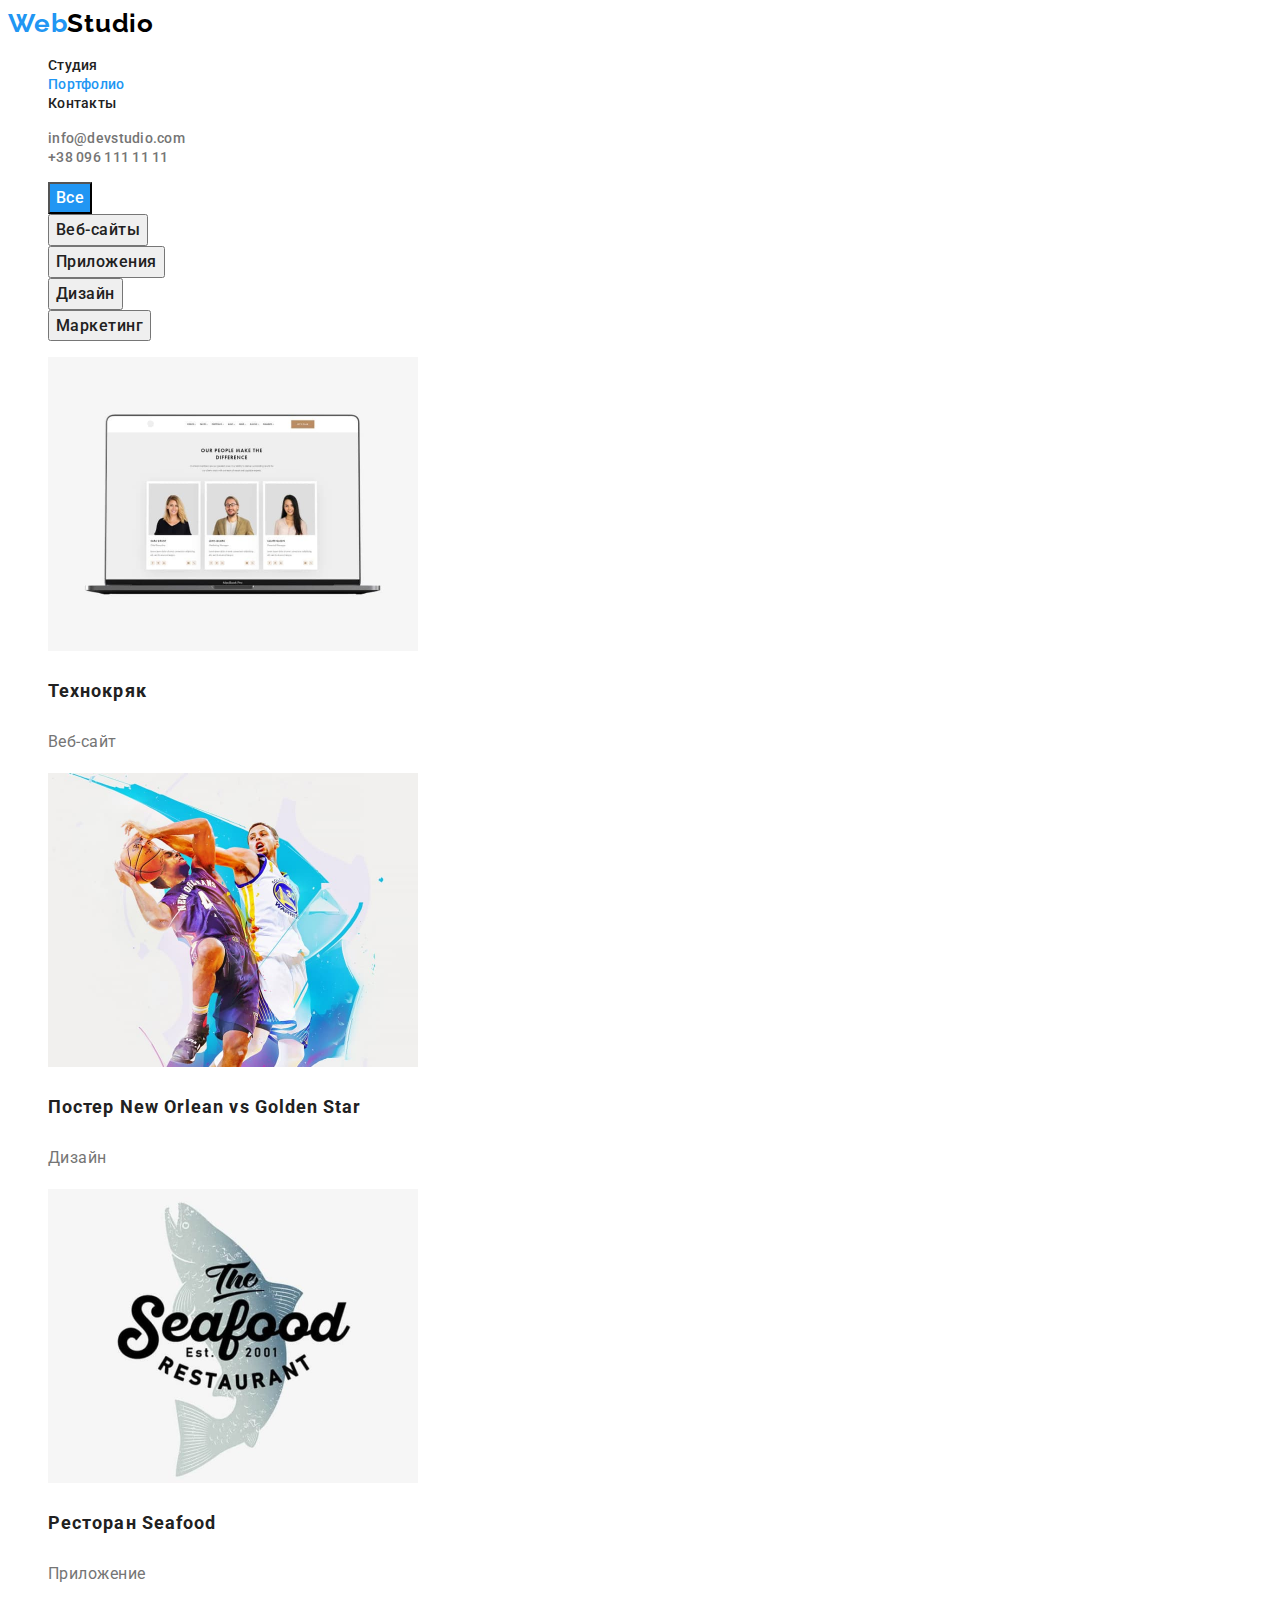
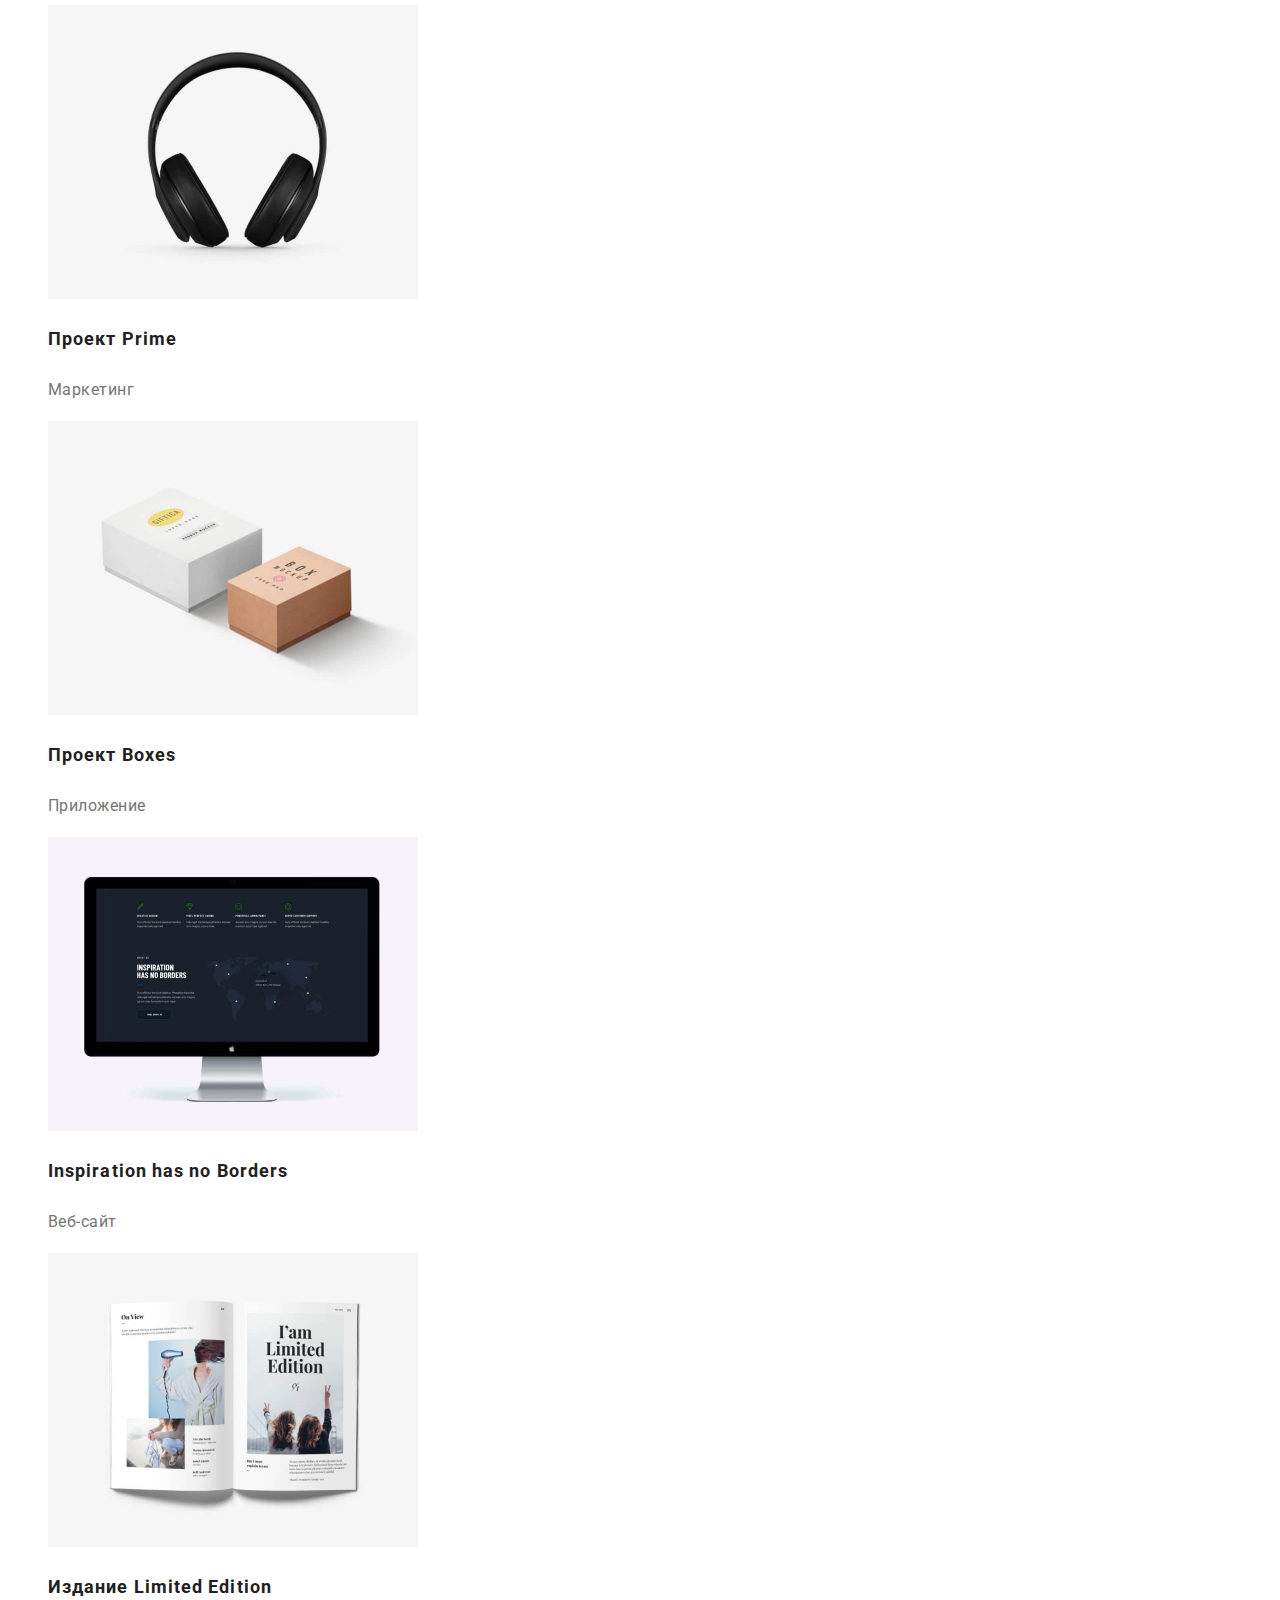
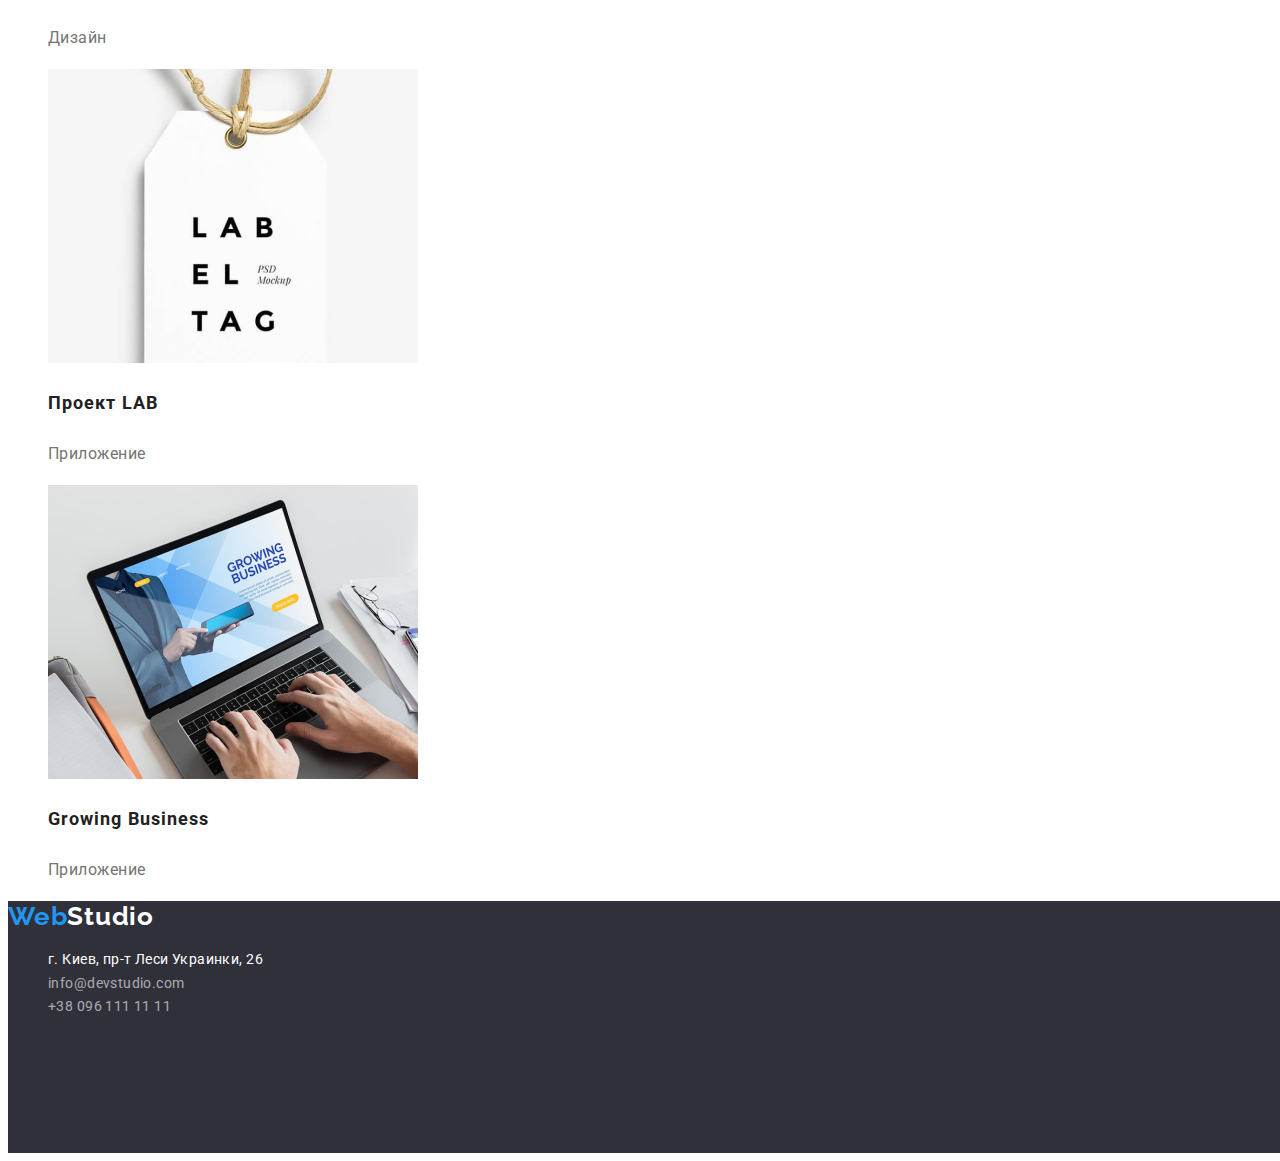
<file: portfolio.html>
<!DOCTYPE html>
<html lang="ru">
<head>
    <meta charset="UTF-8">
    <meta http-equiv="X-UA-Compatible" content="IE=edge">
    <meta name="viewport" content="width=device-width, initial-scale=1.0">
    <title>Portfolio</title>
    <link rel="preconnect" href="https://fonts.gstatic.com">
    <link href="https://fonts.googleapis.com/css2?family=Oleo+Script&family=Raleway:wght@700&family=Roboto:wght@400;500;700;900&display=swap" rel="stylesheet">
    <link rel="stylesheet" href="./css/styles.css">
</head>
<body>
    <!--Header-->
    <header class="header">
        <nav class="navigation">
            <a class="logo link" href="./index.html">
                <span class="logo-style">Web</span><span class="logo-style-second">Studio</span> 
              </a>
              <ul class="menu">
                <li class="menu-item list">
                    <a class="menu-link link" href="./index.html">Студия</a>
                </li>
                <li class="menu-item list">
                    <a class="menu-link current link" href="./portfolio.html">Портфолио</a>
                </li>
                <li class="menu-item list">
                    <a class="menu-link link" href="">Контакты</a>
                </li>
            </ul>
        </nav>
        <ul class="contact">
            <li class="contact-item list">
                <a class="contact-link link" href="mailto:info@devstudio.com">info@devstudio.com</a> 
            </li>
            <li class="contact-item list">
                <a class="contact-link link" href="tel:+380961111111">+38 096 111 11 11</a> 
            </li>
        </ul>
    </header>
    <!--Main section-->
    <main>
    <!--Hero block-->
    <section class="hero-portfolio">
        <ul class="button-list">
            <li class="button-item list">
                <button class="button-nume current"type="button">Все</button>
            </li>
            <li class="button-item list">
                <button class="button-nume" type="button">Веб-сайты</button>
            </li>
            <li class="button-item list">
                <button class="button-nume" type="button">Приложения</button>
            </li>
            <li class="button-item list">
                <button class="button-nume" type="button">Дизайн</button>
            </li>
            <li class="button-item list">
                <button class="button-nume" type="button">Маркетинг</button>
            </li>
        </ul>

        <ul class="project-list">
        <li class="project-item list">
            <a class="project-link link" href="./">
            <img src="./images/My-project/my-projects-1.jpg" alt="Технокряк Веб-сайт" width="370" height="294"  >
                <h3 class="project-nume">Технокряк</h3>
                <p class="project-specification">Веб-сайт</p>
            </a>
        </li>
        <li class="project-item list">
            <a class="project-link link" href="./">
            <img src="./images/My-project/my-projects-2.jpg" alt="Постер New Orlean vs Golden Star Дизайн" width="370" height="294">
            <h3 class="project-nume">Постер New Orlean vs Golden Star</h3>
                <p class="project-specification">Дизайн</p>
            </a>
        </li>
        <li class="project-item list">
            <a class="project-link link" href="./">
            <img src="./images/My-project/my-projects-3.jpg" alt="Ресторан Seafood Приложение" width="370" height="294">
            <h3 class="project-nume">Ресторан Seafood</h3>
                <p class="project-specification">Приложение</p>
            </a>
        </li>
        <li class="project-item list">
            <a class="project-link link" href="./">
            <img src="./images/My-project/my-projects-4.jpg" alt="Проект Prime Маркетинг" width="370" height="294">
            <h3 class="project-nume">Проект Prime</h3>
                <p class="project-specification">Маркетинг</p>
            </a>
        </li>
        <li class="project-item list">
            <a class="project-link link" href="./">
            <img src="./images/My-project/my-projects-5.jpg" alt="Проект Boxes Приложение" width="370" height="294">
            <h3 class="project-nume">Проект Boxes</h3>
                <p class="project-specification">Приложение</p>
            </a>
        </li>
        <li class="project-item list">
            <a class="project-link link" href="./">
            <img src="./images/My-project/my-projects-6.jpg" alt="Inspiration has no Borders Веб-сайт" width="370" height="294">
            <h3 class="project-nume">Inspiration has no Borders</h3>
                <p class="project-specification">Веб-сайт</p>
            </a>
        </li>
        <li class="project-item list">
            <a class="project-link link" href="./">
            <img src="./images/My-project/my-projects-7.jpg" alt="Издание Limited Edition Дизайн" width="370" height="294">
            <h3 class="project-nume">Издание Limited Edition</h3>
                <p class="project-specification">Дизайн</p>
            </a>
        </li>
        <li class="project-item list">
            <a class="project-link link" href="./">
            <img src="./images/My-project/my-projects-8.jpg" alt="Проект LAB Приложение" width="370" height="294">
            <h3 class="project-nume">Проект LAB</h3>
                <p class="project-specification">Приложение</p>
            </a>
        </li>
        <li class="project-item list">
            <a class="project-link link" href="">
            <img src="./images/My-project/my-projects-9.jpg" alt="Growing Business Приложение" width="370" height="294">
            <h3 class="project-nume">Growing Business</h3>
                <p class="project-specification">Приложение</p>
            </a>
        </li>
        </ul>
    </section>
    </main>
    <!--footer-->
    <footer class="footer"> 
        <a class="footer-logo link" href="./index.html"> <span class="footer-logo-style">Web</span><span class="footer-logo-style-second">Studio</span></a>
    <address class="footer-address">
        <ul class="footer-addres-list">
                <li class="footer-address-item list">
                    <a class="footer-addres link" href="https://g.page/stamp-capital?share" target="_blank" rel="noopener noreferrer">г. Киев, пр-т Леси Украинки, 26</a>
                </li>  
                <li class="footer-address-item list">
                    <a class="footer-addres-link link" href="mailto:info@devstudio.com">info@devstudio.com</a>
                </li>
                <li class="footer-address-item list">
                    <a class="footer-addres-link link" href="tel:+380961111111">+38 096 111 11 11</a>
                </li>
        </ul>
    </address>
</footer>
</body>
</html>
</file>
<file: css/styles.css>
:root {
    --main-font: 'Roboto', sans-serif;
    --secondary-font: 'Raleway', sans-serif;
   --accent-color: #2196F3; 
}

.list{
    list-style: none;
}
.link {
    text-decoration: none;
}
body {
font-family: 'Roboto', sans-serif;
}
/* ============== HEADER ============== */
.logo-style {
font-family: var(--secondary-font);
font-weight: 700;
font-size: 26px;
line-height: 1.19;
letter-spacing: 0.03em;
color: #2196F3;
}

.logo-style-second {
font-family: var(--secondary-font);
font-weight: 700;
font-size: 26px;
line-height: 1.19;
letter-spacing: 0.03em;
color: black;
}


.menu-link {
font-weight: 500;
font-size: 14px;
line-height: 1.14;
letter-spacing: 0.02em;
color: #212121;
}

.menu-link:hover,
.menu-link:focus {
    color: var(--accent-color);
}
.menu-link.current {
    color: #2196F3;
}

.contact-link {
font-weight: 500;
font-size: 14px;
line-height: 1.14;
letter-spacing: 0.02em;
color: #757575;
}

.contact-link:hover,
.contact-link:focus {
color: var(--accent-color);
}

/* ============== END HEADER ============== */

/* ============== HERO ============== */
.hero-section {
height: 600px;
background: #2F303A;
}

.hero-title {
font-weight: 900;
font-size: 44px;
line-height: 1.36;
text-align: center;
letter-spacing: 0.06em;
text-transform: uppercase;
color: #FFFFFF;
}

.modal-btn {
background: #2196F3;
border-radius: 4px;
color: #FFFFFF;
}
.modal-btn:hover,
.modal-btn:focus {
    background-color: #188CE8;
    color: #FFFFFF;
}
/* ============== END HERO ============== */

/* ============== ADVANTAGES ============== */
.advantages-title {
font-size: 14px;
font-weight: 700;
line-height: 1.14;
letter-spacing: 0.03em;
text-align: left;
color: #212121;
}

.advantages-text {
font-size: 14px;
font-weight: 400;
line-height: 1.71;
letter-spacing: 0.03em;
text-align: left;
color: #757575;
}
/* ============== END ADVANTAGES ============== */

/* ============== ABOUT US ============== */
.about-us-title {
font-weight: 700;
font-size: 36px;
line-height: 1.16;
text-align: center;
letter-spacing: 0.03em;
color: #212121;
}
/* ==============END ABOUT US ============== */

/* ============== OUR TEAM ============== */
.our-team-title {
font-weight: 700;
font-size: 36px;
line-height: 1.16;
text-align: center;
letter-spacing: 0.03em;
color: #212121;
}

.our-team-nume {
font-weight: 500;
font-size: 16px;
line-height: 1.18;
text-align: center;
letter-spacing: 0.03em;
color: #212121;
}

.our-team-job {
font-size: 16px;
line-height: 1.18;
text-align: center;
letter-spacing: 0.03em;
color: #757575;
}
/* ============== END OUR TEAM ============== */

/* ============== FOOTER ============== */
.footer {
width: 1600px;
height: 252px;
left: 0px;
top: 2097px;
background: #2F303A;
}

.footer-logo {
font-family: var(--secondary-font);
font-weight: 700;
font-size: 26px;
line-height: 1.19;
letter-spacing: 0.03em;
}

.footer-logo-style {
color: #2196F3;
}

.footer-logo-style-second {
    color: white;
}

.footer-addres {
font-style: normal;
font-size: 14px;
line-height: 1.71;
letter-spacing: 0.03em;
color: #FFFFFF;
}

.footer-addres-link {
font-style: normal;
font-weight: 400;
font-size: 14px;
line-height: 1.71;
letter-spacing: 0.03em;
color: rgba(255, 255, 255, 0.6);
}

.footer-addres-link:hover,
.footer-addres-link:focus {
    color: white;
}
/* ============== END FOOTER ============== */

/* ============== PORTFOLIO ============== */
.button-nume {
font-family: 'Roboto', sans-serif;
font-weight: 500;
font-size: 16px;
line-height: 1.62;
text-align: center;
letter-spacing: 0.03em;
color: #212121;
}

.button-nume:hover,
.button-nume:focus{
    background: #2196F3;
    color: #FFFFFF;
}

.button-nume.current {
    background: #2196F3;
    color: #FFFFFF;
}

.project-nume {
font-weight: 700;
font-size: 18px;
line-height: 2.0;
letter-spacing: 0.06em;
color: #212121;
}

.project-specification {
font-weight: 400;
font-size: 16px;
line-height: 1.87;
letter-spacing: 0.03em;
color: #757575;
}

/* ============== END PORTFOLIO ============== */
</file>
